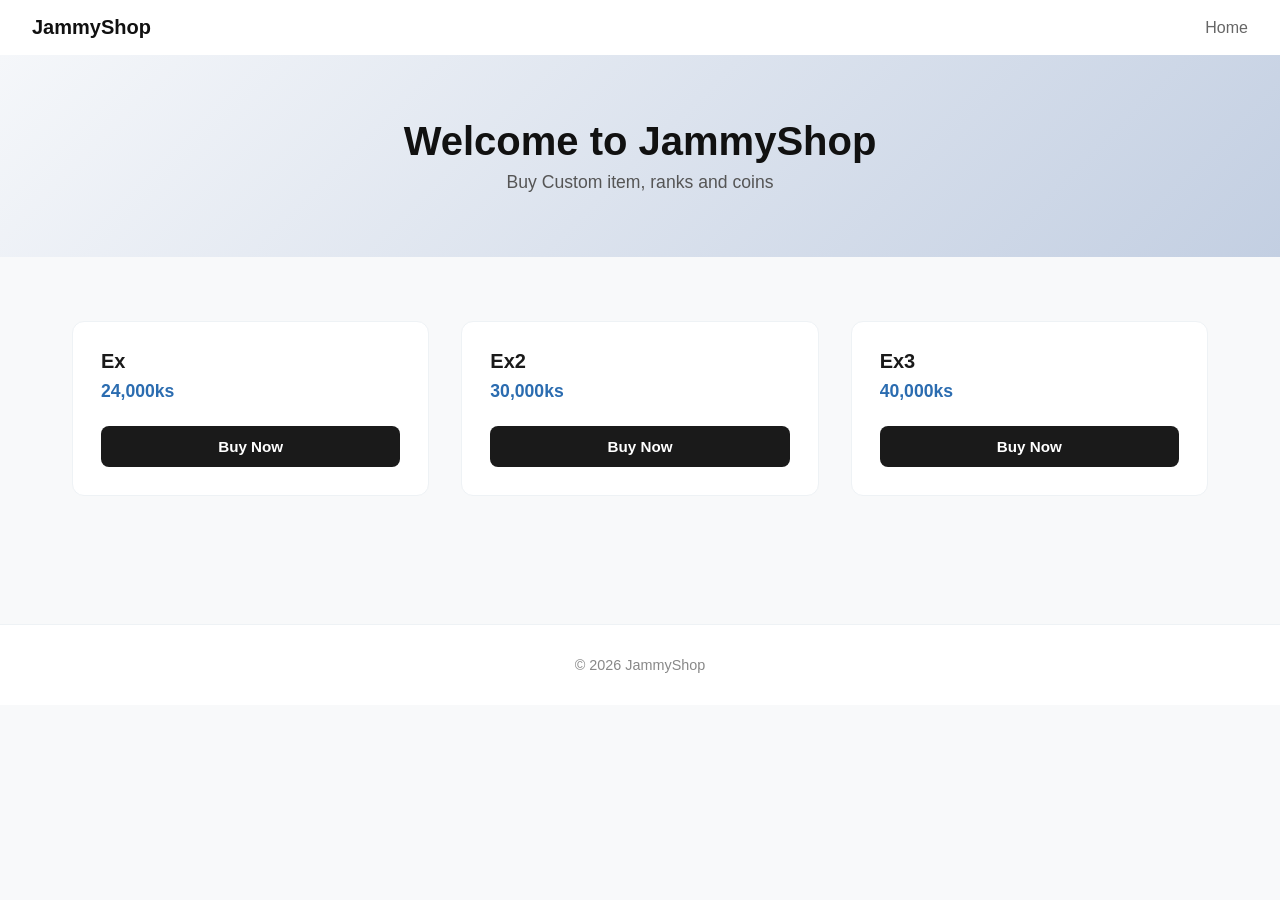
<file: index.html>
<!DOCTYPE html>
<html lang="en">
<head>
  <meta charset="UTF-8">
  <title>JammyShop</title>
  
  <!-- Favicon Configuration -->
  <link rel="apple-touch-icon" sizes="180x180" href="/apple-touch-icon.png">
  <link rel="icon" type="image/png" sizes="32x32" href="/favicon-32x32.png">
  <link rel="icon" type="image/png" sizes="16x16" href="/favicon-16x16.png">
  <link rel="manifest" href="/site.webmanifest">
  
  <link rel="stylesheet" href="style.css">
</head>
<body>

  <!-- Navbar -->
  <div class="navbar">
    <div class="logo">JammyShop</div>
    <div>
      <a href="https://jammyshop.vercel.app/">Home</a>
    </div>
  </div>

  <!-- Hero -->
  <div class="hero">
    <h1>Welcome to JammyShop</h1>
    <p>Buy Custom item, ranks and coins</p>
  </div>

  <!-- Games -->
  <div class="games">
    <div class="card-container">

      <div class="card">
        <div class="card-content">
          <h3>ex</h3>
          <div class="price">24,000ks</div>
        </div>
        <a href="buy.html">
          <button type="button">Buy Now</button>
        </a>
      </div>

      <div class="card">
        <div class="card-content">
          <h3>ex2</h3>
          <div class="price">30,000ks</div>
        </div>
        <a href="buy2.html">
          <button type="button">Buy Now</button>
        </a>
      </div>

      <div class="card">
        <div class="card-content">
          <h3>ex3</h3>
          <div class="price">40,000ks</div>
        </div>
        <a href="buy3.html">
          <button type="button">Buy Now</button>
        </a>
      </div>

    </div> <!-- End card-container -->
  </div> <!-- End games -->

  <!-- Footer -->
  <div class="footer">
    © 2026 JammyShop
  </div>

  <script src="script.js"></script>
</body>
</html>
</file>
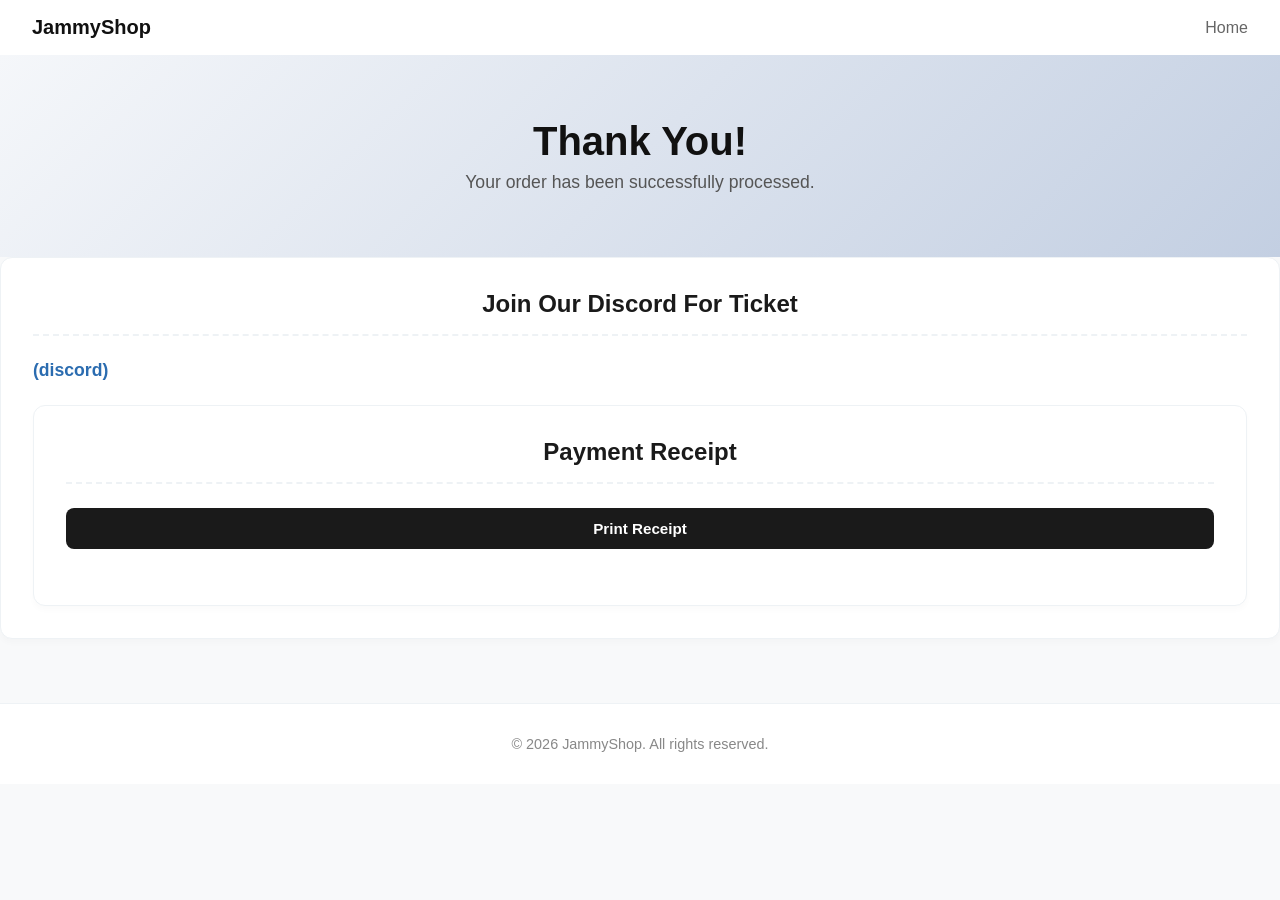
<file: buy.html>
<!DOCTYPE html>
<html lang="en">
<head>
  <meta charset="UTF-8">
  <meta name="viewport" content="width=device-width, initial-scale=1.0">
  <title>Order Receipt</title>
  <style>
    /* Base Reset */
    * {
      margin: 0;
      padding: 0;
      box-sizing: border-box;
      font-family: 'Segoe UI', Tahoma, Geneva, Verdana, sans-serif;
    }

    body {
      background-color: #f8f9fa;
      color: #333;
    }

    /* Navbar */
    .navbar {
      display: flex;
      justify-content: space-between;
      align-items: center;
      padding: 1rem 2rem;
      background-color: #ffffff;
      box-shadow: 0 2px 4px rgba(0,0,0,0.04);
    }

    .logo {
      font-weight: 700;
      font-size: 1.25rem;
      color: #111;
    }

    .navbar a {
      text-decoration: none;
      color: #666;
      margin-left: 1.5rem;
      font-weight: 500;
      transition: color 0.2s;
    }

    .navbar a:hover {
      color: #111;
    }

    /* Hero Section */
    .hero {
      text-align: center;
      padding: 4rem 2rem;
      background: linear-gradient(135deg, #f5f7fa 0%, #c3cfe2 100%);
    }

    .hero h1 {
      font-size: 2.5rem;
      margin-bottom: 0.5rem;
      color: #111;
    }

    .hero p {
      color: #555;
      font-size: 1.1rem;
    }

    /* Games Layout Wrapper */
    .games {
      max-width: 600px; /* Narrower width optimized for receipt styling */
      margin: 0 auto;
      padding: 4rem 2rem;
    }

    /* Clean Responsive Grid Container */
    .card-container {
      display: grid;
      grid-template-columns: 1fr; /* Single column receipt layout */
      gap: 2rem;
    }

    /* Modern Minimalist Card Box (Repurposed as Receipt Container) */
    .card {
      background: #ffffff;
      border-radius: 12px;
      border: 1px solid #eef2f5;
      padding: 2rem;
      display: flex;
      flex-direction: column;
      justify-content: space-between;
      transition: transform 0.2s ease, box-shadow 0.2s ease;
      box-shadow: 0 4px 6px rgba(0, 0, 0, 0.02);
    }

    /* Interactive Card Hover Effect */
    .card:hover {
      transform: translateY(-4px);
      box-shadow: 0 12px 20px rgba(0, 0, 0, 0.05);
    }

    .card-content {
      margin-bottom: 1.5rem;
    }

    .card h3 {
      font-size: 1.5rem;
      font-weight: 700;
      color: #1a1a1a;
      margin-bottom: 1.5rem;
      text-transform: capitalize;
      text-align: center;
      border-bottom: 2px dashed #eef2f5;
      padding-bottom: 1rem;
    }

    .price {
      font-size: 1.1rem;
      font-weight: 700;
      color: #2b6cb0; /* Professional clean blue accent */
    }

    /* Clean Borderless CTA Button */
    .card button {
      width: 100%;
      padding: 0.75rem;
      background-color: #1a1a1a;
      color: #ffffff;
      border: none;
      border-radius: 8px;
      font-weight: 600;
      font-size: 0.95rem;
      cursor: pointer;
      transition: background-color 0.2s;
    }

    .card button:hover {
      background-color: #404040;
    }

    .card a {
      text-decoration: none;
    }

    /* Footer */
    .footer {
      text-align: center;
      padding: 2rem;
      color: #888;
      font-size: 0.9rem;
      background-color: #ffffff;
      margin-top: 4rem;
      border-top: 1px solid #eef2f5;
    }

    /* Receipt Specific Layout Utilities */
    .receipt-meta {
      display: flex;
      justify-content: space-between;
      margin-bottom: 1rem;
      font-size: 0.9rem;
      color: #666;
    }

    .receipt-item-row {
      display: flex;
      justify-content: space-between;
      margin-bottom: 0.75rem;
      font-size: 1rem;
    }

    .receipt-divider {
      border-top: 1px dashed #c3cfe2;
      margin: 1.5rem 0;
    }

    .receipt-total-row {
      display: flex;
      justify-content: space-between;
      font-size: 1.25rem;
      font-weight: 700;
      color: #1a1a1a;
      margin-bottom: 1.5rem;
    }
  </style>
</head>
<body>

  <!-- Navbar -->
  <nav class="navbar">
    <div class="logo">JammyShop</div>
    <div>
      <a href="https://jammyshop.vercel.app/">Home</a>
    </div>
  </nav>

  <!-- Hero Section -->
  <header class="hero">
    <h1>Thank You!</h1>
    <p>Your order has been successfully processed.</p>
  </header>

  <!-- Games Layout Wrapper -->
      <div class="card">
        <div class="card-content">
          <h3>Join our discord for ticket</h3>
          <div class="price">(discord)</div>
        </div>
      <!-- Receipt Container Structure -->
      <article class="card">
        <div class="card-content">
          <h3>Payment Receipt</h3>
        <!-- Action Button -->
        <a href="window.print()"><button onclick="window.print(); return false;">Print Receipt</button></a>
      </article>

    </div>
  </main>

  <!-- Footer -->
  <footer class="footer">
    <p>&copy; 2026 JammyShop. All rights reserved.</p>
  </footer>

</body>
</html>
</file>
<file: style.css>
/* Base Reset */
* {
  margin: 0;
  padding: 0;
  box-sizing: border-box;
  font-family: 'Segoe UI', Tahoma, Geneva, Verdana, sans-serif;
}

body {
  background-color: #f8f9fa;
  color: #333;
}

/* Navbar */
.navbar {
  display: flex;
  justify-content: space-between;
  align-items: center;
  padding: 1rem 2rem;
  background-color: #ffffff;
  box-shadow: 0 2px 4px rgba(0,0,0,0.04);
}

.logo {
  font-weight: 700;
  font-size: 1.25rem;
  color: #111;
}

.navbar a {
  text-decoration: none;
  color: #666;
  margin-left: 1.5rem;
  font-weight: 500;
  transition: color 0.2s;
}

.navbar a:hover {
  color: #111;
}

/* Hero Section */
.hero {
  text-align: center;
  padding: 4rem 2rem;
  background: linear-gradient(135deg, #f5f7fa 0%, #c3cfe2 100%);
}

.hero h1 {
  font-size: 2.5rem;
  margin-bottom: 0.5rem;
  color: #111;
}

.hero p {
  color: #555;
  font-size: 1.1rem;
}

/* Games Layout Wrapper */
.games {
  max-width: 1200px;
  margin: 0 auto;
  padding: 4rem 2rem;
}

/* Clean Responsive Grid Container */
.card-container {
  display: grid;
  grid-template-columns: repeat(auto-fit, minmax(280px, 1fr));
  gap: 2rem;
}

/* Modern Minimalist Card Box */
.card {
  background: #ffffff;
  border-radius: 12px;
  border: 1px solid #eef2f5;
  padding: 1.75rem;
  display: flex;
  flex-direction: column;
  justify-content: space-between;
  transition: transform 0.2s ease, box-shadow 0.2s ease;
}

/* Interactive Card Hover Effect */
.card:hover {
  transform: translateY(-4px);
  box-shadow: 0 12px 20px rgba(0, 0, 0, 0.05);
}

.card-content {
  margin-bottom: 1.5rem;
}

.card h3 {
  font-size: 1.25rem;
  font-weight: 600;
  color: #1a1a1a;
  margin-bottom: 0.5rem;
  text-transform: capitalize;
}

.price {
  font-size: 1.1rem;
  font-weight: 700;
  color: #2b6cb0; /* Professional clean blue accent */
}

/* Clean Borderless CTA Button */
.card button {
  width: 100%;
  padding: 0.75rem;
  background-color: #1a1a1a;
  color: #ffffff;
  border: none;
  border-radius: 8px;
  font-weight: 600;
  font-size: 0.95rem;
  cursor: pointer;
  transition: background-color 0.2s;
}

.card button:hover {
  background-color: #404040;
}

.card a {
  text-decoration: none;
}

/* Footer */
.footer {
  text-align: center;
  padding: 2rem;
  color: #888;
  font-size: 0.9rem;
  background-color: #ffffff;
  margin-top: 4rem;
  border-top: 1px solid #eef2f5;
}
</file>
